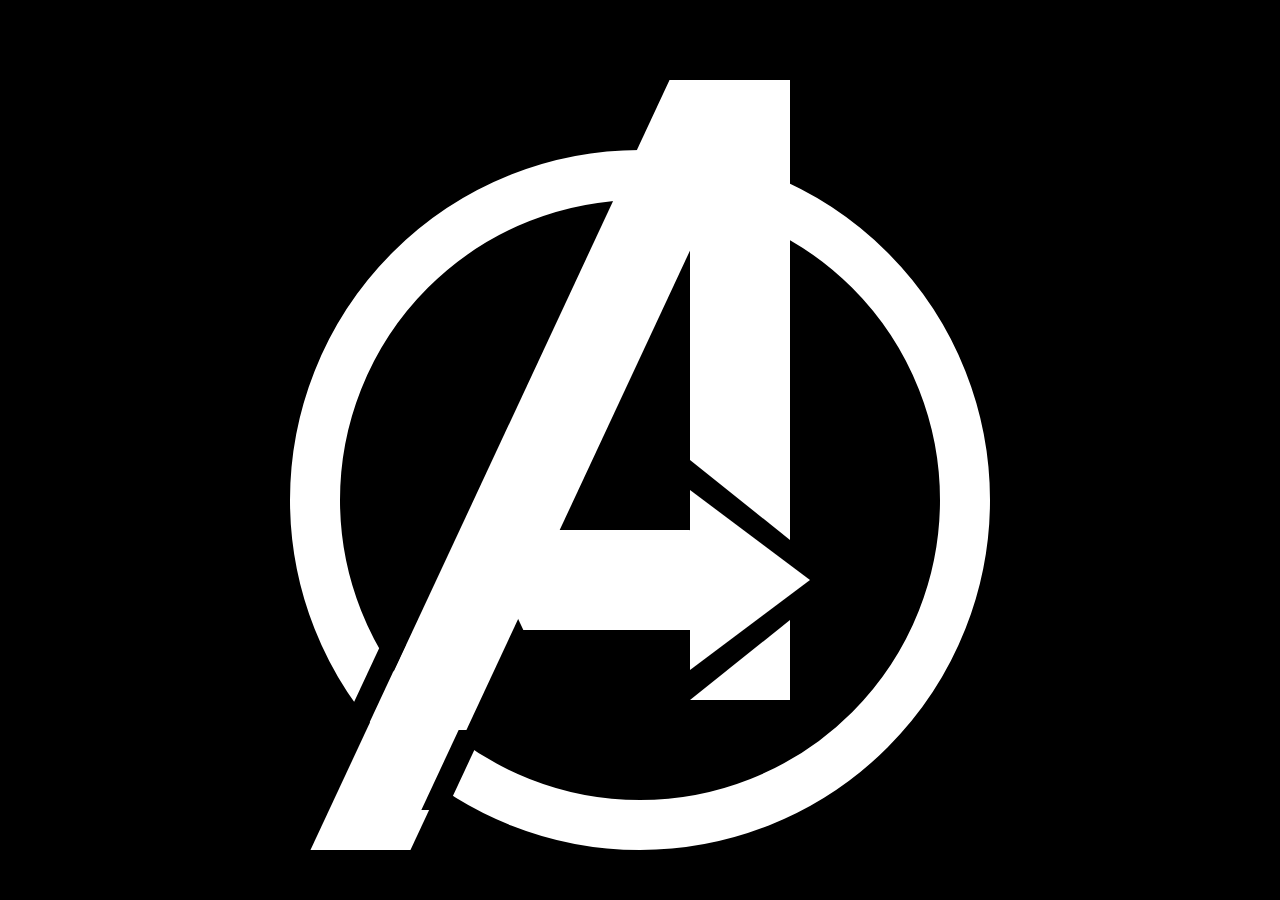
<file: Logo_Avangers_css/index.html>
<!DOCTYPE html>
<html lang="pt-br">
<head>
    <meta charset="UTF-8">
    <meta name="viewport" content="width=device-width, initial-scale=1.0">
    <meta http-equiv="X-UA-Compatible" content="ie=edge">
    <title>Os Vingadores</title>
    <link rel="stylesheet" href="estilo.css">
</head>
<body>

    <div class="container">
        <div class="circle"></div>
        <div class="a-1"></div>
        <div class="a-2"></div>
        <div class="a-3"></div>
        <div class="arrow-rigth"></div>
        <div class="arrow-down"></div>
        <div class="arrow-left"></div>
        <div class="black-bar-1"></div>
        <div class="black-bar-2"></div>

    </div>
    
</body>
</html>
</file>
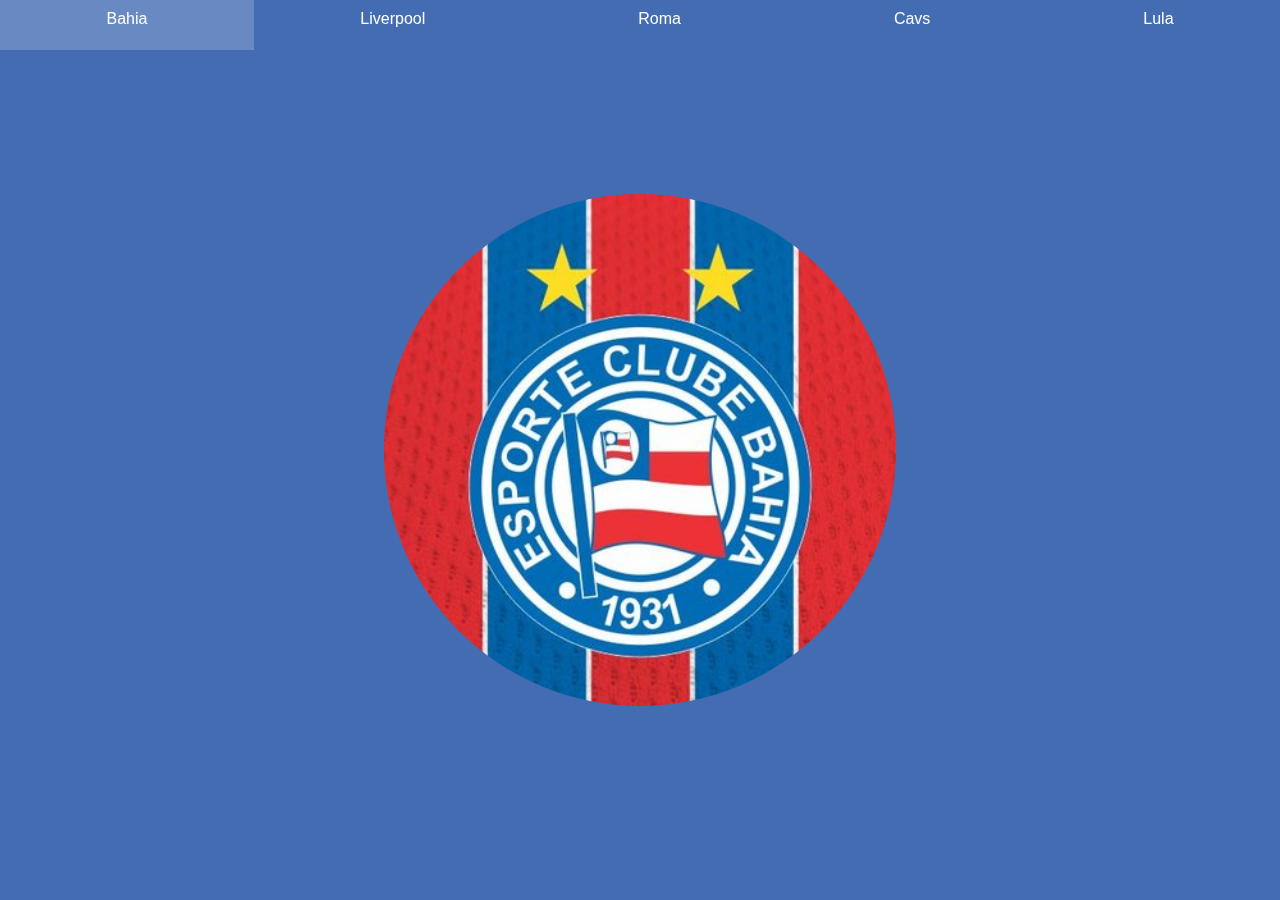
<file: one_page/index.html>
<!DOCTYPE html>
<html lang="pt-br">
<head>
    <meta charset="UTF-8">
    <meta name="viewport" content="width=device-width, initial-scale=1.0">
    <meta http-equiv="X-UA-Compatible" content="ie=edge">
    <link rel="stylesheet" href="./css/estilo.css">
    <title>Bahia - Liverpool - Roma - Cavs - Lula</title>
</head>
<body>
    <nav class="links">
        <label for="rd_bahia">Bahia</label>
        <label for="rd_liverpool">Liverpool</label>
        <label for="rd_roma">Roma</label>
        <label for="rd_cavs">Cavs</label>
        <label for="rd_lula">Lula</label>
    </nav>

    <div class="scroll">
        <input type="radio" name="grupo" id="rd_bahia" checked>
        <input type="radio" name="grupo" id="rd_liverpool">
        <input type="radio" name="grupo" id="rd_roma">
        <input type="radio" name="grupo" id="rd_cavs">
        <input type="radio" name="grupo" id="rd_lula">
   

    <section class="sections">
        <section class="bloco" id="bahia"><img class="bbmp" src="./uploads/bahia.jpg" alt="Bahia"></section>
        <section class="bloco" id="liverpool"><img class="lfc" src="./uploads/liverpool.jpg" alt="Bahia"></section>
        <section class="bloco" id="roma"><img class="rm" src="./uploads/roma.jpg" alt="Bahia"></section>
        <section class="bloco" id="cavs"><img class="cavs1" src="./uploads/cavs.jpg" alt="Bahia"></section>
        <section class="bloco" id="lula"><img class="lula1" src="./uploads/lula.jpg" alt="Bahia"></section>

    </section>

</div>
    

</body>
</html>
</file>
<file: Logo_Avangers_css/estilo.css>
body{
    background-color: black;
}

.container{
    width: 700px;
    height: auto;
    margin: 80px auto;
    position: relative;

}

/*Fazendo o circulo*/
.circle{
    width: 600px;
    height: 600px;
    border: solid 50px #ffffff;
    border-radius: 50%;
    top: 70px;
    position: absolute;
    z-index: 10;
}

/*Fazendo o primeiro traço*/

.a-1{
    width: 100px;
    height: 770px;
    background: #ffffff;
    transform: skewX(-25deg);
    position: absolute;
    left: 200px;
    z-index: 20px;
}

/*Fazendo o segundo traço*/
.a-2{
    width: 100px;
    height: 380px;
    background: #ffffff;
    position: absolute;
    left: 400px;
    z-index: 30px;
}

/*Fazendo o terceiro traço*/
.a-3{
    width: 213px;
    height: 100px;
    background: #ffffff;
    transform: skewX(25deg);
    position: absolute;
    left: 210px;
    top: 450px;
    z-index: 40px;
}

.arrow-rigth{
    width: 0;
    height: 0;
    border-top: 90px solid transparent;
    border-bottom: 90px solid transparent;
    border-left: 120px solid #ffffff;
    left: 400px;
    top: 410px;
    position: absolute;
    z-index: 50;
}

.arrow-down{
    width: 0;
    height: 0;
    border-bottom: 80px solid transparent;
    border-right: 100px solid #ffffff;
    left: 400px;
    top: 380px;
    position: absolute;
    z-index: 60;
}

.arrow-left{
    width: 0;
    height: 0;
    border-top: 80px solid transparent;
    border-right: 100px solid #ffffff;
    left: 400px;
    top: 540px;
    position: absolute;
    z-index: 70;
}

.black-bar-1, .black-bar-2{
    width: 25px;
    height: 80px;
    background: #000000;
    transform: skewX(-25deg);
    position: absolute;
}

.black-bar-1{
    left: 150px;
    top: 650px;
    z-index: 80;

}

.black-bar-2{
    left: 72px;
    top: 565px;
    z-index: 90;
}
</file>
<file: one_page/css/estilo.css>
*{
    margin: 0;
    padding: 0;
}

.links{
    width:100%;
    height:50px;
   position:fixed;
   display:flex;
       }
   
   .links label{
   padding:10px 0;
   flex-grow:1;
   cursor:pointer;
   transition::all .4s;
   text-align:center;
   font-family:'Arial';
   font-size:100%;
   color:#fff;
   
}
   
   .links label:hover{ /*menus ficam acessíveis*/
   background-color: rgba(255,255,255,.2);
         }
   
   .scroll input{ /*radio button some*/
    display:none;
          }
   
   .bloco{ /* barar de rolagem scroll*/
    width:100vw;
    height:100vh;
    justify-content:center;
    align-items:center;
    display:flex;
    }

    .bbmp{
        width: 40%;
        border-radius: 100%;;
    }

    .lfc{
        width: 40%;
        border-radius: 100%;;
    }

    .rm{
        width: 30%;
        border-radius: 100%;;
    }
    
    .cavs1{
        width: 30%;  
        border-radius: 100%;;
    }

    .lula1{
        width: 50%;
        border-radius: 100%;;
    }

   
   #bahia{ /*faz parte do bloco*/
     background-color:#446CB3;
}
   
   
   #liverpool{
   background-color:#D91E18;
        }
   
   #roma{
   background-color:#EC644B;
   }
   
   #cavs{
   background-color:#800000; 
   }
   
   #lula{
   background-color:#1BBC9B;
   }
   
   .scroll{
   display:flex;
   width:100vw;
   height:100vh;
   overflow:hidden;
   }
   
   .sections{
    
    transition:all .4s;
   }
   
  
   #rd_liverpool:checked ~ .sections{
    margin-top:-100vh;
   }
   #rd_roma:checked ~ .sections{
    margin-top:-200vh;
   }
   #rd_cavs:checked ~ .sections{
    margin-top:-300vh;
   }

   #rd_lula:checked ~ .sections{
    margin-top:-400vh;
}

.titulos{
    
   margin-left: 10px;
}
</file>
